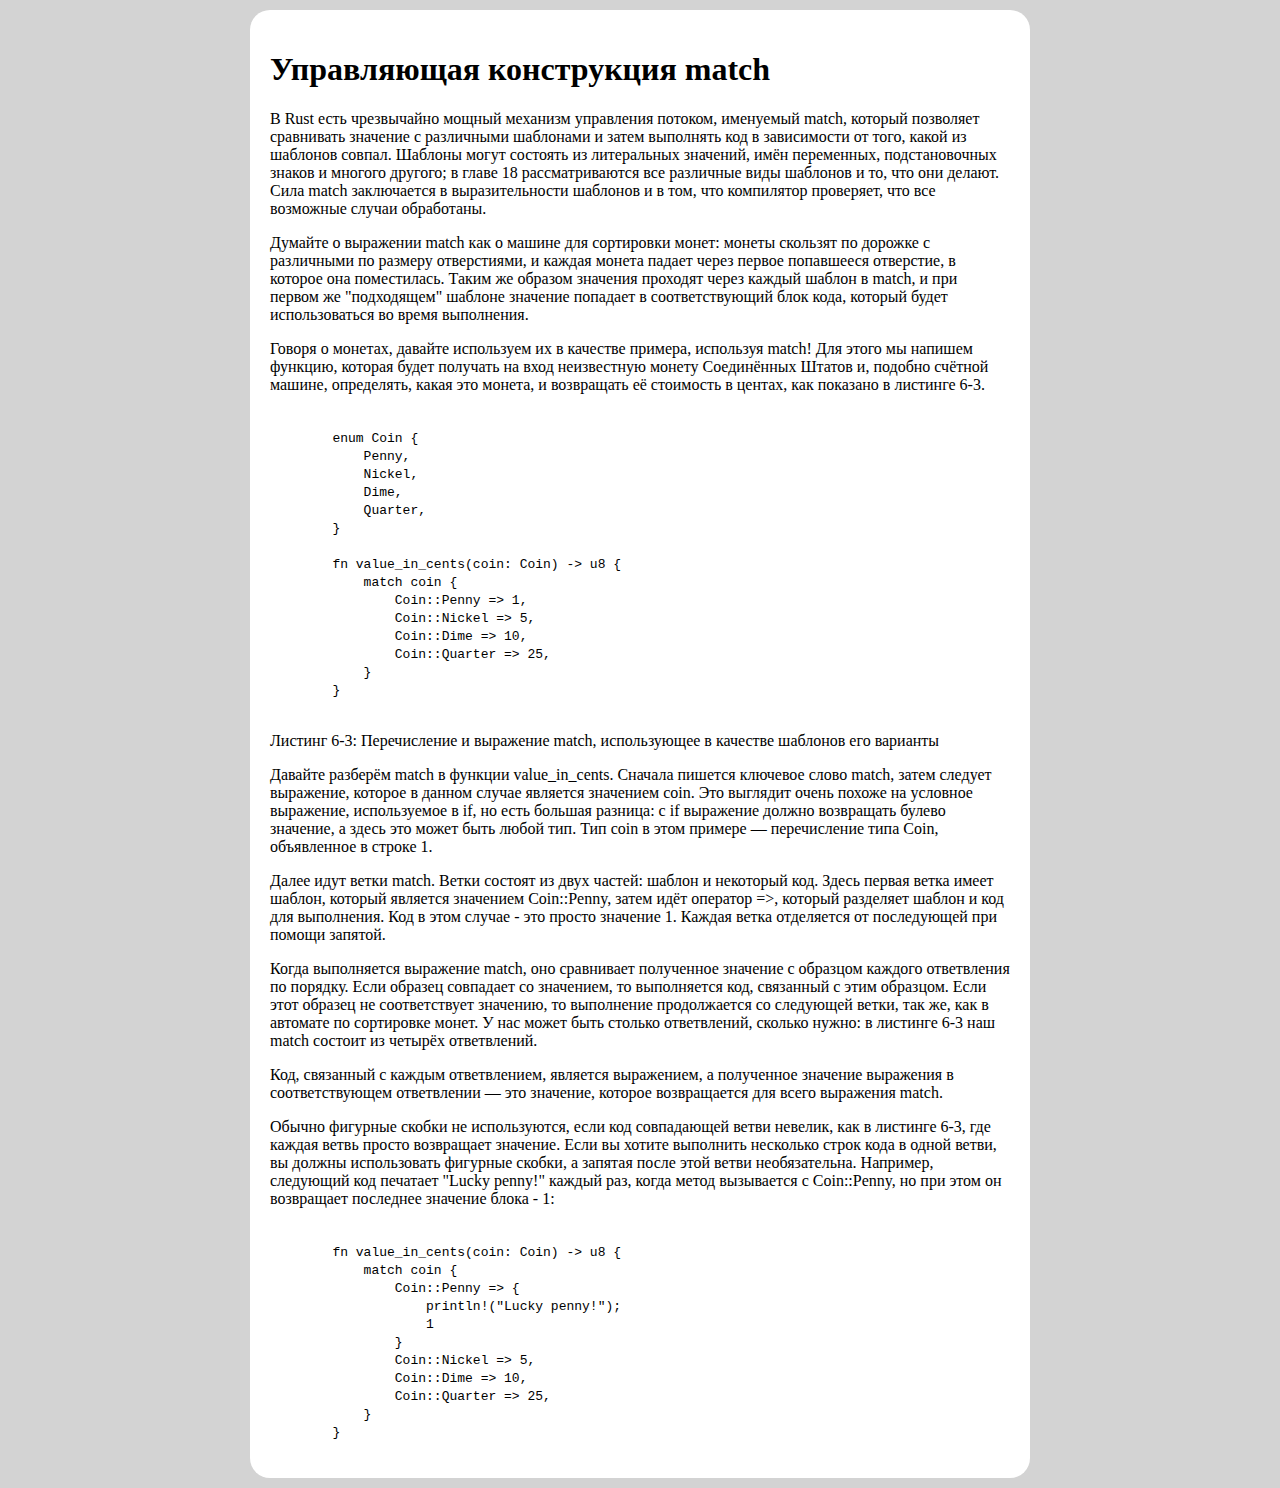
<file: match.html>
<!DOCTYPE html>
<html>
  <head>
    <link href="index.css" rel="stylesheet">
    <title> Управляющая конструкция match </title>
  </head>
  <body>
    <div class="gruppa">
      <h1 id="matching">Управляющая конструкция match</h1>
      <p>В Rust есть чрезвычайно мощный механизм управления потоком, именуемый match, который позволяет сравнивать значение с различными шаблонами и затем выполнять код в зависимости от того, какой из шаблонов совпал. Шаблоны могут состоять из литеральных значений, имён переменных, подстановочных знаков и многого другого; в главе 18 рассматриваются все различные виды шаблонов и то, что они делают. Сила match заключается в выразительности шаблонов и в том, что компилятор проверяет, что все возможные случаи обработаны.</p>

      <p>Думайте о выражении match как о машине для сортировки монет: монеты скользят по дорожке с различными по размеру отверстиями, и каждая монета падает через первое попавшееся отверстие, в которое она поместилась. Таким же образом значения проходят через каждый шаблон в match, и при первом же "подходящем" шаблоне значение попадает в соответствующий блок кода, который будет использоваться во время выполнения.</p>

      <p>Говоря о монетах, давайте используем их в качестве примера, используя match! Для этого мы напишем функцию, которая будет получать на вход неизвестную монету Соединённых Штатов и, подобно счётной машине, определять, какая это монета, и возвращать её стоимость в центах, как показано в листинге 6-3.</p>


      <code>
        enum Coin {
            Penny,
            Nickel,
            Dime,
            Quarter,
        }

        fn value_in_cents(coin: Coin) -&gt; u8 {
            match coin {
                Coin::Penny =&gt; 1,
                Coin::Nickel =&gt; 5,
                Coin::Dime =&gt; 10,
                Coin::Quarter =&gt; 25,
            }
        }
      </code>
      <p>Листинг 6-3: Перечисление и выражение match, использующее в качестве шаблонов его варианты</p>

      <p>Давайте разберём match в функции value_in_cents. Сначала пишется ключевое слово match, затем следует выражение, которое в данном случае является значением coin. Это выглядит очень похоже на условное выражение, используемое в if, но есть большая разница: с if выражение должно возвращать булево значение, а здесь это может быть любой тип. Тип coin в этом примере — перечисление типа Coin, объявленное в строке 1.</p>

      <p>Далее идут ветки match. Ветки состоят из двух частей: шаблон и некоторый код. Здесь первая ветка имеет шаблон, который является значением Coin::Penny, затем идёт оператор =&gt;, который разделяет шаблон и код для выполнения. Код в этом случае - это просто значение 1. Каждая ветка отделяется от последующей при помощи запятой.</p>

      <p>Когда выполняется выражение match, оно сравнивает полученное значение с образцом каждого ответвления по порядку. Если образец совпадает со значением, то выполняется код, связанный с этим образцом. Если этот образец не соответствует значению, то выполнение продолжается со следующей ветки, так же, как в автомате по сортировке монет. У нас может быть столько ответвлений, сколько нужно: в листинге 6-3 наш match состоит из четырёх ответвлений.</p>

      <p>Код, связанный с каждым ответвлением, является выражением, а полученное значение выражения в соответствующем ответвлении — это значение, которое возвращается для всего выражения match.</p>

      <p>Обычно фигурные скобки не используются, если код совпадающей ветви невелик, как в листинге 6-3, где каждая ветвь просто возвращает значение. Если вы хотите выполнить несколько строк кода в одной ветви, вы должны использовать фигурные скобки, а запятая после этой ветви необязательна. Например, следующий код печатает "Lucky penny!" каждый раз, когда метод вызывается с Coin::Penny, но при этом он возвращает последнее значение блока - 1:</p>

      <code>
        fn value_in_cents(coin: Coin) -&gt; u8 {
            match coin {
                Coin::Penny =&gt; {
                    println!("Lucky penny!");
                    1
                }
                Coin::Nickel =&gt; 5,
                Coin::Dime =&gt; 10,
                Coin::Quarter =&gt; 25,
            }
        }
      </code>
    </div>
  </body>
</html>
</file>
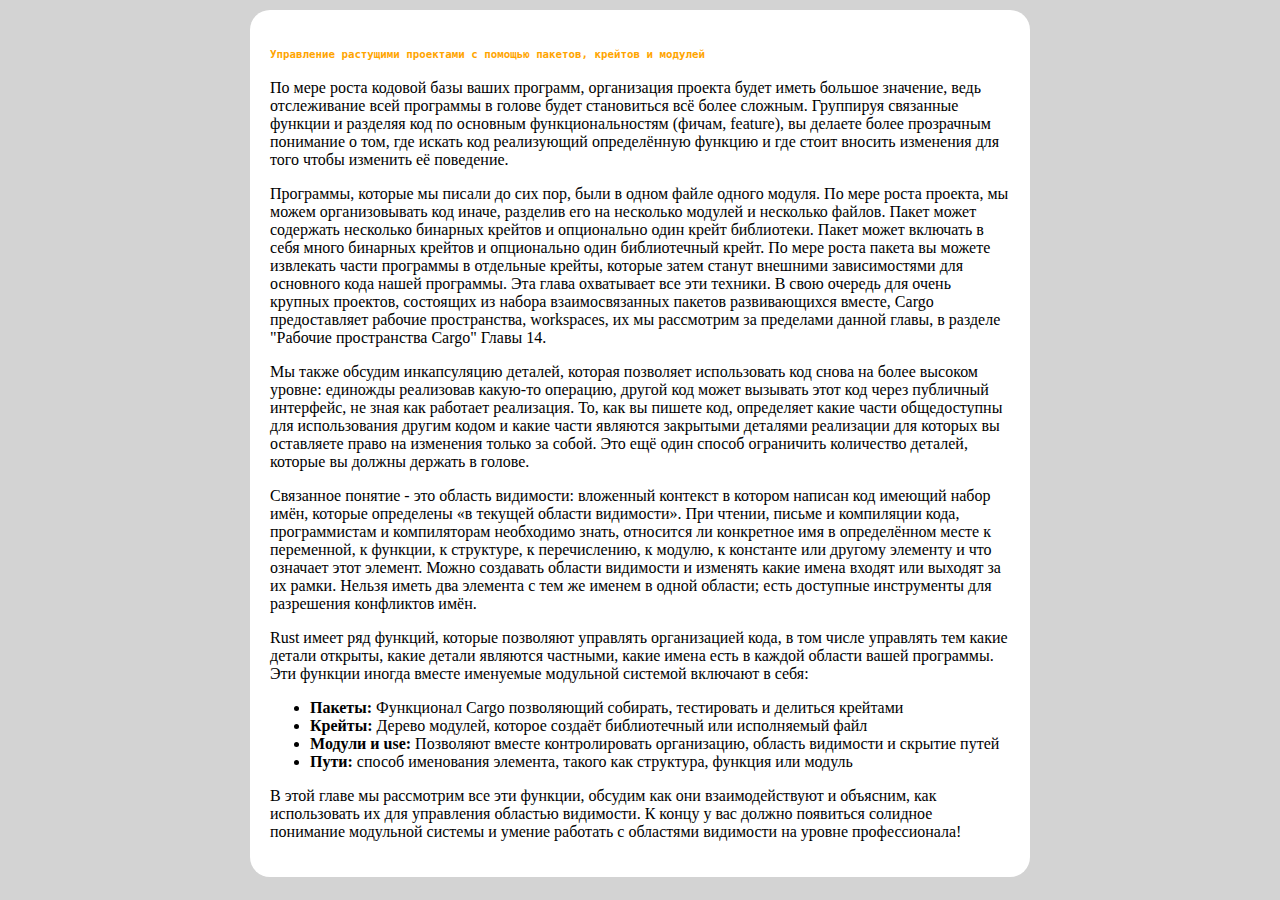
<file: moduli.html>
<!DOCTYPE html>
<html>
  <head>
    <link href="index.css" rel="stylesheet">
    <title>Пакеты, крейты и модули</title>
  </head>
  <body>
    <div class="gruppa">
      <h5>Управление растущими проектами с помощью пакетов, крейтов и модулей</h5>
      <p>По мере роста кодовой базы ваших программ, организация проекта будет иметь большое значение, ведь отслеживание всей программы в голове будет становиться всё более сложным. Группируя связанные функции и разделяя код по основным функциональностям (фичам, feature), вы делаете более прозрачным понимание о том, где искать код реализующий определённую функцию и где стоит вносить изменения для того чтобы изменить её поведение.</p>

      <p>Программы, которые мы писали до сих пор, были в одном файле одного модуля. По мере роста проекта, мы можем организовывать код иначе, разделив его на несколько модулей и несколько файлов. Пакет может содержать несколько бинарных крейтов и опционально один крейт библиотеки. Пакет может включать в себя много бинарных крейтов и опционально один библиотечный крейт. По мере роста пакета вы можете извлекать части программы в отдельные крейты, которые затем станут внешними зависимостями для основного кода нашей программы. Эта глава охватывает все эти техники. В свою очередь для очень крупных проектов, состоящих из набора взаимосвязанных пакетов развивающихся вместе, Cargo предоставляет рабочие пространства, workspaces, их мы рассмотрим за пределами данной главы, в разделе "Рабочие пространства Cargo" Главы 14.</p>

      <p>Мы также обсудим инкапсуляцию деталей, которая позволяет использовать код снова на более высоком уровне: единожды реализовав какую-то операцию, другой код может вызывать этот код через публичный интерфейс, не зная как работает реализация. То, как вы пишете код, определяет какие части общедоступны для использования другим кодом и какие части являются закрытыми деталями реализации для которых вы оставляете право на изменения только за собой. Это ещё один способ ограничить количество деталей, которые вы должны держать в голове.</p>

      <p>Связанное понятие - это область видимости: вложенный контекст в котором написан код имеющий набор имён, которые определены «в текущей области видимости». При чтении, письме и компиляции кода, программистам и компиляторам необходимо знать, относится ли конкретное имя в определённом месте к переменной, к функции, к структуре, к перечислению, к модулю, к константе или другому элементу и что означает этот элемент. Можно создавать области видимости и изменять какие имена входят или выходят за их рамки. Нельзя иметь два элемента с тем же именем в одной области; есть доступные инструменты для разрешения конфликтов имён.</p>

      <p>Rust имеет ряд функций, которые позволяют управлять организацией кода, в том числе управлять тем какие детали открыты, какие детали являются частными, какие имена есть в каждой области вашей программы. Эти функции иногда вместе именуемые модульной системой включают в себя:</p>

      <ul>
        <li><b>Пакеты:</b> Функционал Cargo позволяющий собирать, тестировать и делиться крейтами</li>
        <li><b>Крейты:</b> Дерево модулей, которое создаёт библиотечный или исполняемый файл</li>
        <li><b>Модули и use:</b> Позволяют вместе контролировать организацию, область видимости и скрытие путей</li>
        <li><b>Пути:</b> способ именования элемента, такого как структура, функция или модуль</li>
      </ul>

      <p>В этой главе мы рассмотрим все эти функции, обсудим как они взаимодействуют и объясним, как использовать их для управления областью видимости. К концу у вас должно появиться солидное понимание модульной системы и умение работать с областями видимости на уровне профессионала!</p>
    </div>
  </body>
</html>
</file>
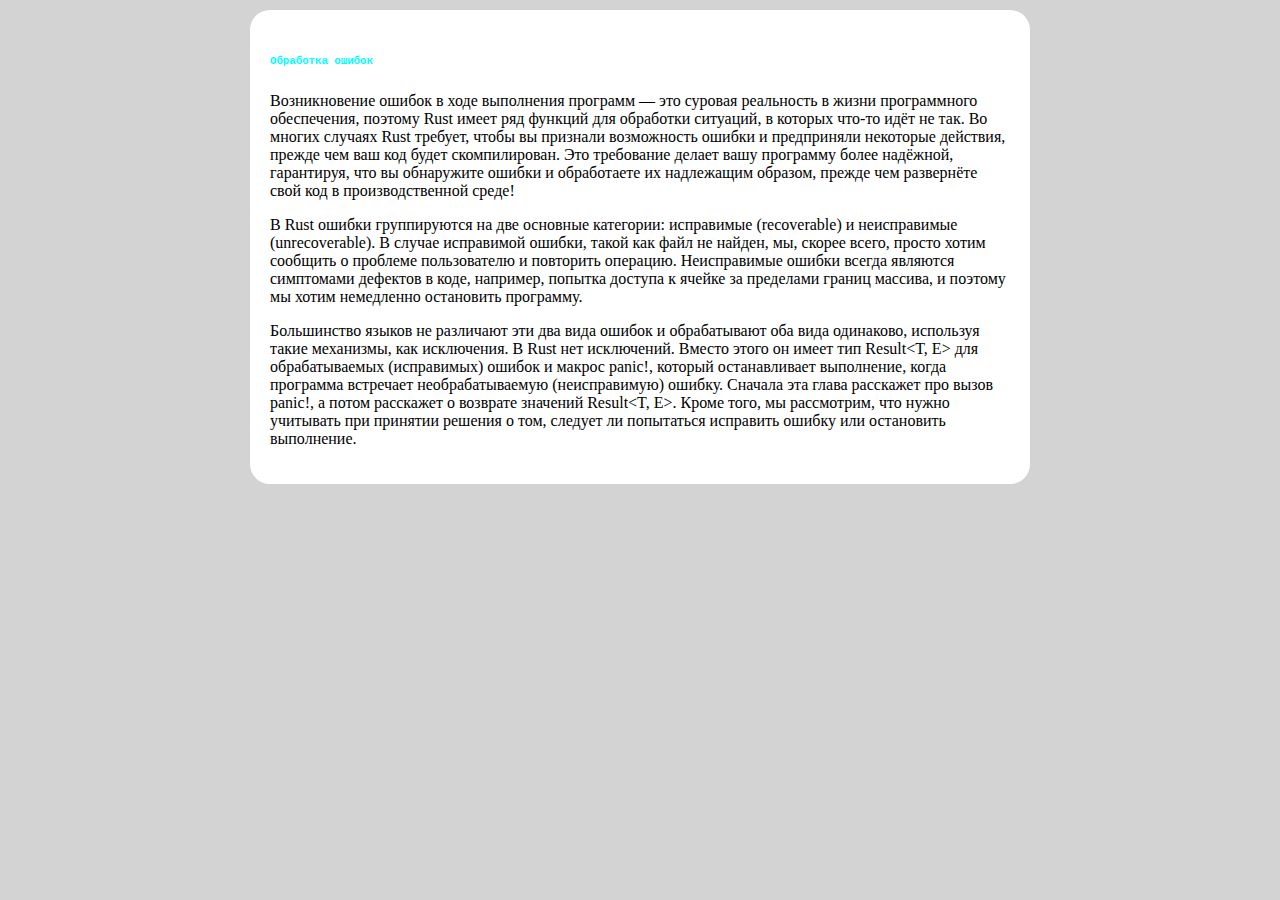
<file: oshibki.html>
<!DOCTYPE html>
<html>
  <head>
    <link href="index.css" rel="stylesheet">
    <title> Обработка ошибок </title>
  </head>
  <body>
    <div class="gruppa">
      <h6>Обработка ошибок</h6>
      <p>Возникновение ошибок в ходе выполнения программ — это суровая реальность в жизни программного обеспечения, поэтому Rust имеет ряд функций для обработки ситуаций, в которых что-то идёт не так. Во многих случаях Rust требует, чтобы вы признали возможность ошибки и предприняли некоторые действия, прежде чем ваш код будет скомпилирован. Это требование делает вашу программу более надёжной, гарантируя, что вы обнаружите ошибки и обработаете их надлежащим образом, прежде чем развернёте свой код в производственной среде!</p>

      <p>В Rust ошибки группируются на две основные категории: исправимые (recoverable) и неисправимые (unrecoverable). В случае исправимой ошибки, такой как файл не найден, мы, скорее всего, просто хотим сообщить о проблеме пользователю и повторить операцию. Неисправимые ошибки всегда являются симптомами дефектов в коде, например, попытка доступа к ячейке за пределами границ массива, и поэтому мы хотим немедленно остановить программу.</p>

      <p>Большинство языков не различают эти два вида ошибок и обрабатывают оба вида одинаково, используя такие механизмы, как исключения. В Rust нет исключений. Вместо этого он имеет тип Result&lt;T, E&gt; для обрабатываемых (исправимых) ошибок и макрос panic!, который останавливает выполнение, когда программа встречает необрабатываемую (неисправимую) ошибку. Сначала эта глава расскажет про вызов panic!, а потом расскажет о возврате значений Result&lt;T, E&gt;. Кроме того, мы рассмотрим, что нужно учитывать при принятии решения о том, следует ли попытаться исправить ошибку или остановить выполнение.</p>
    </div>
  </body>
</html>
</file>
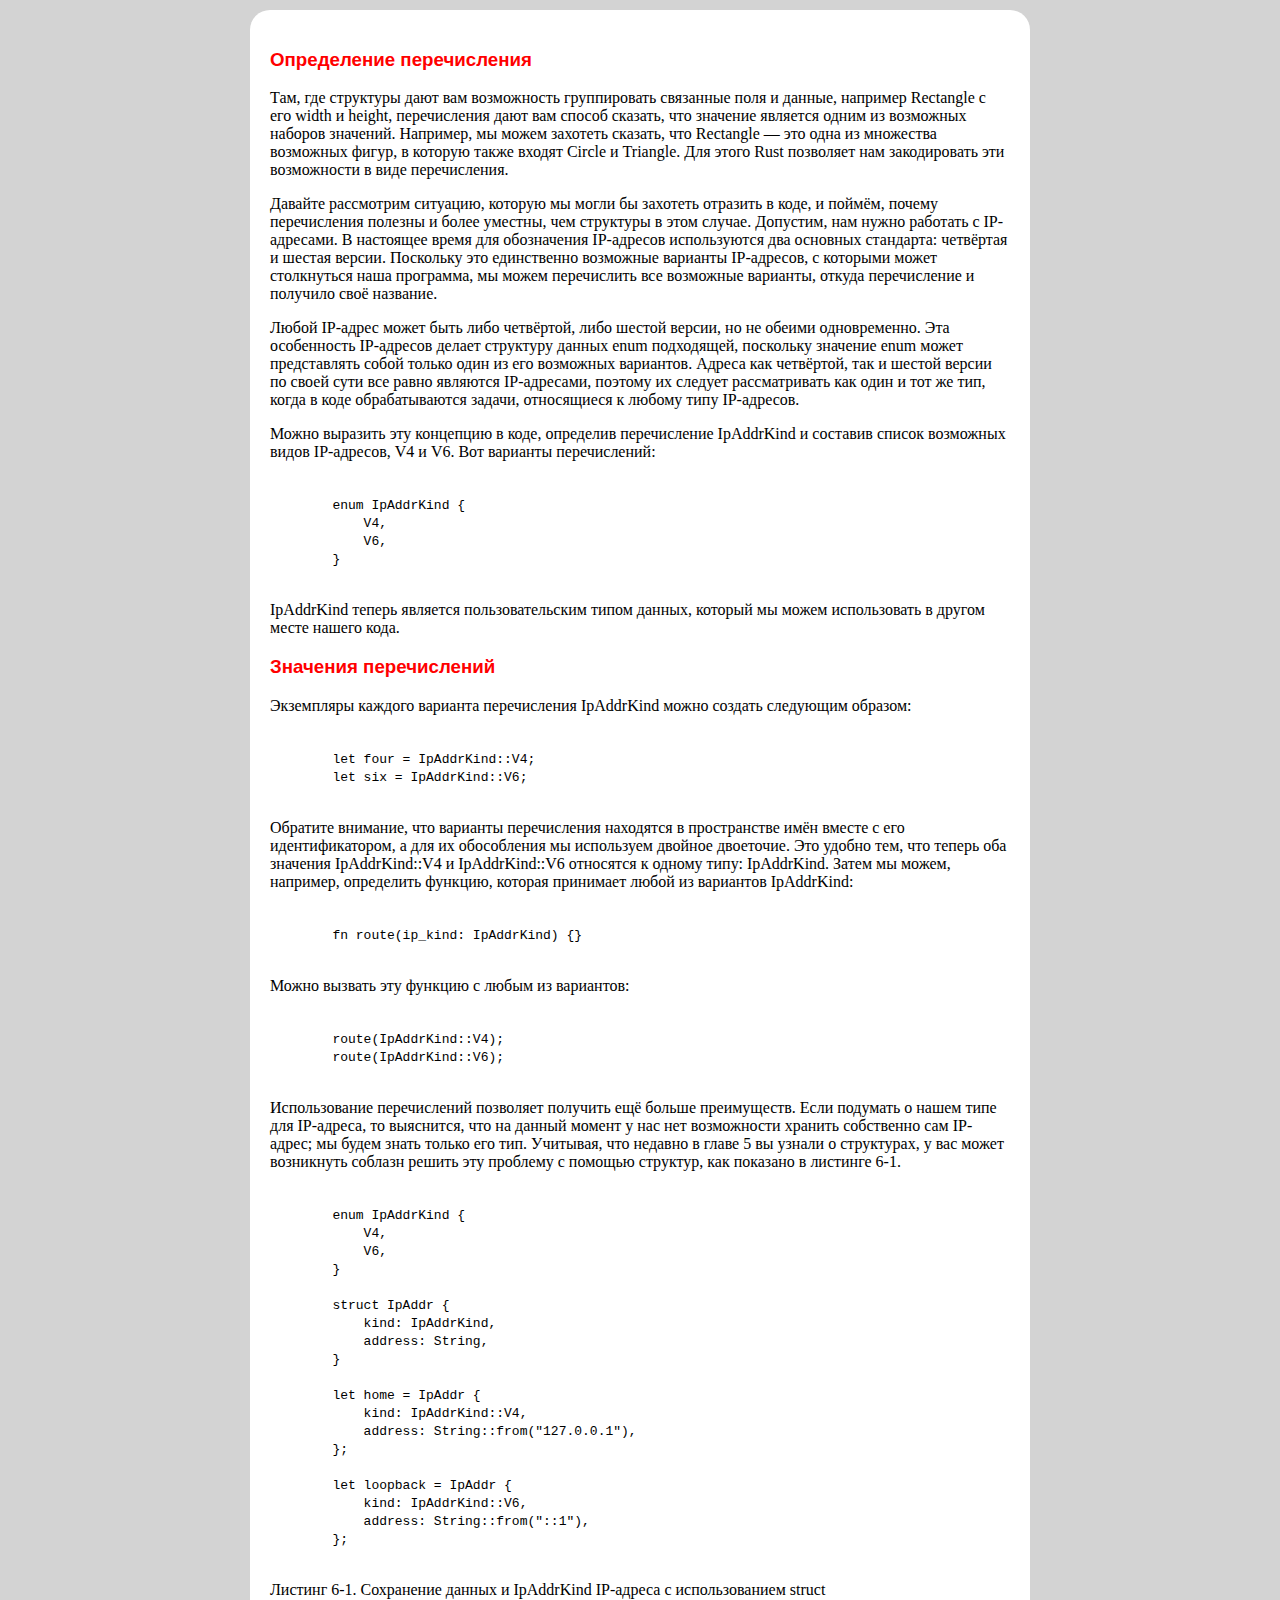
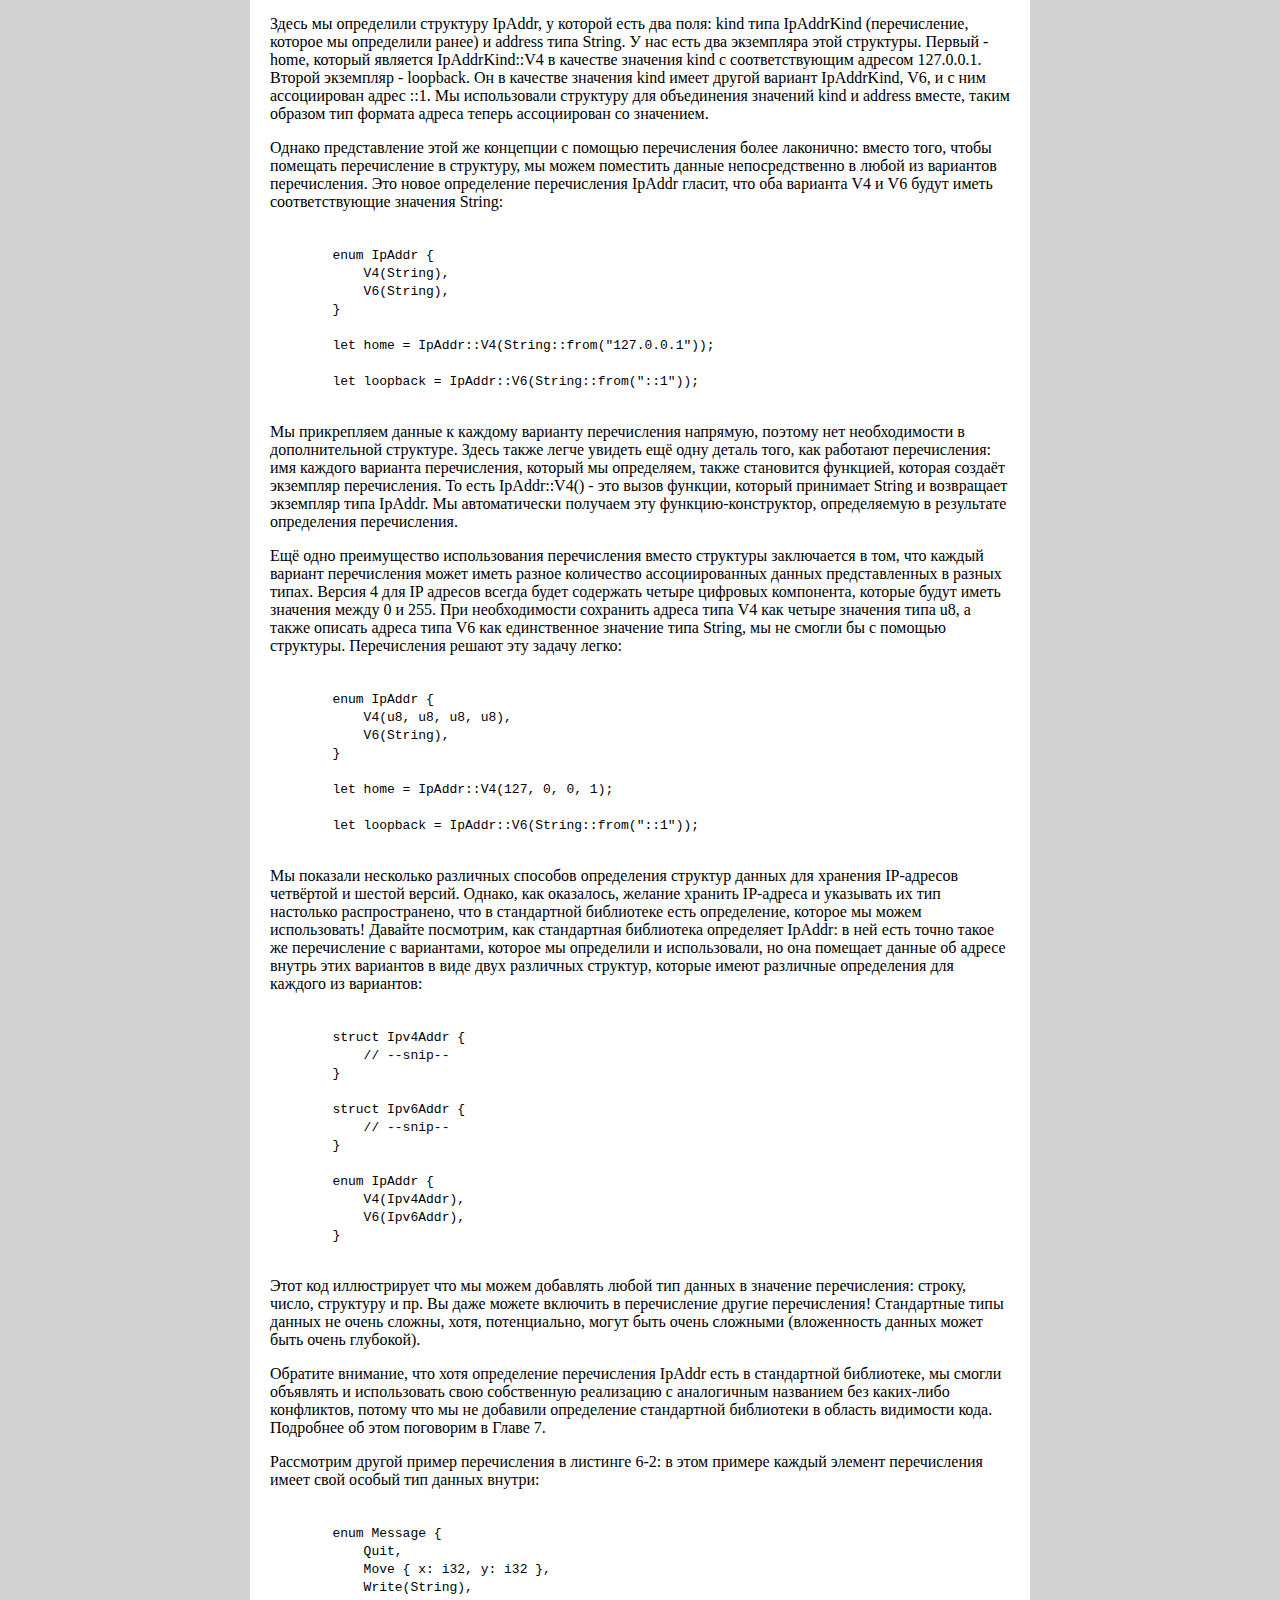
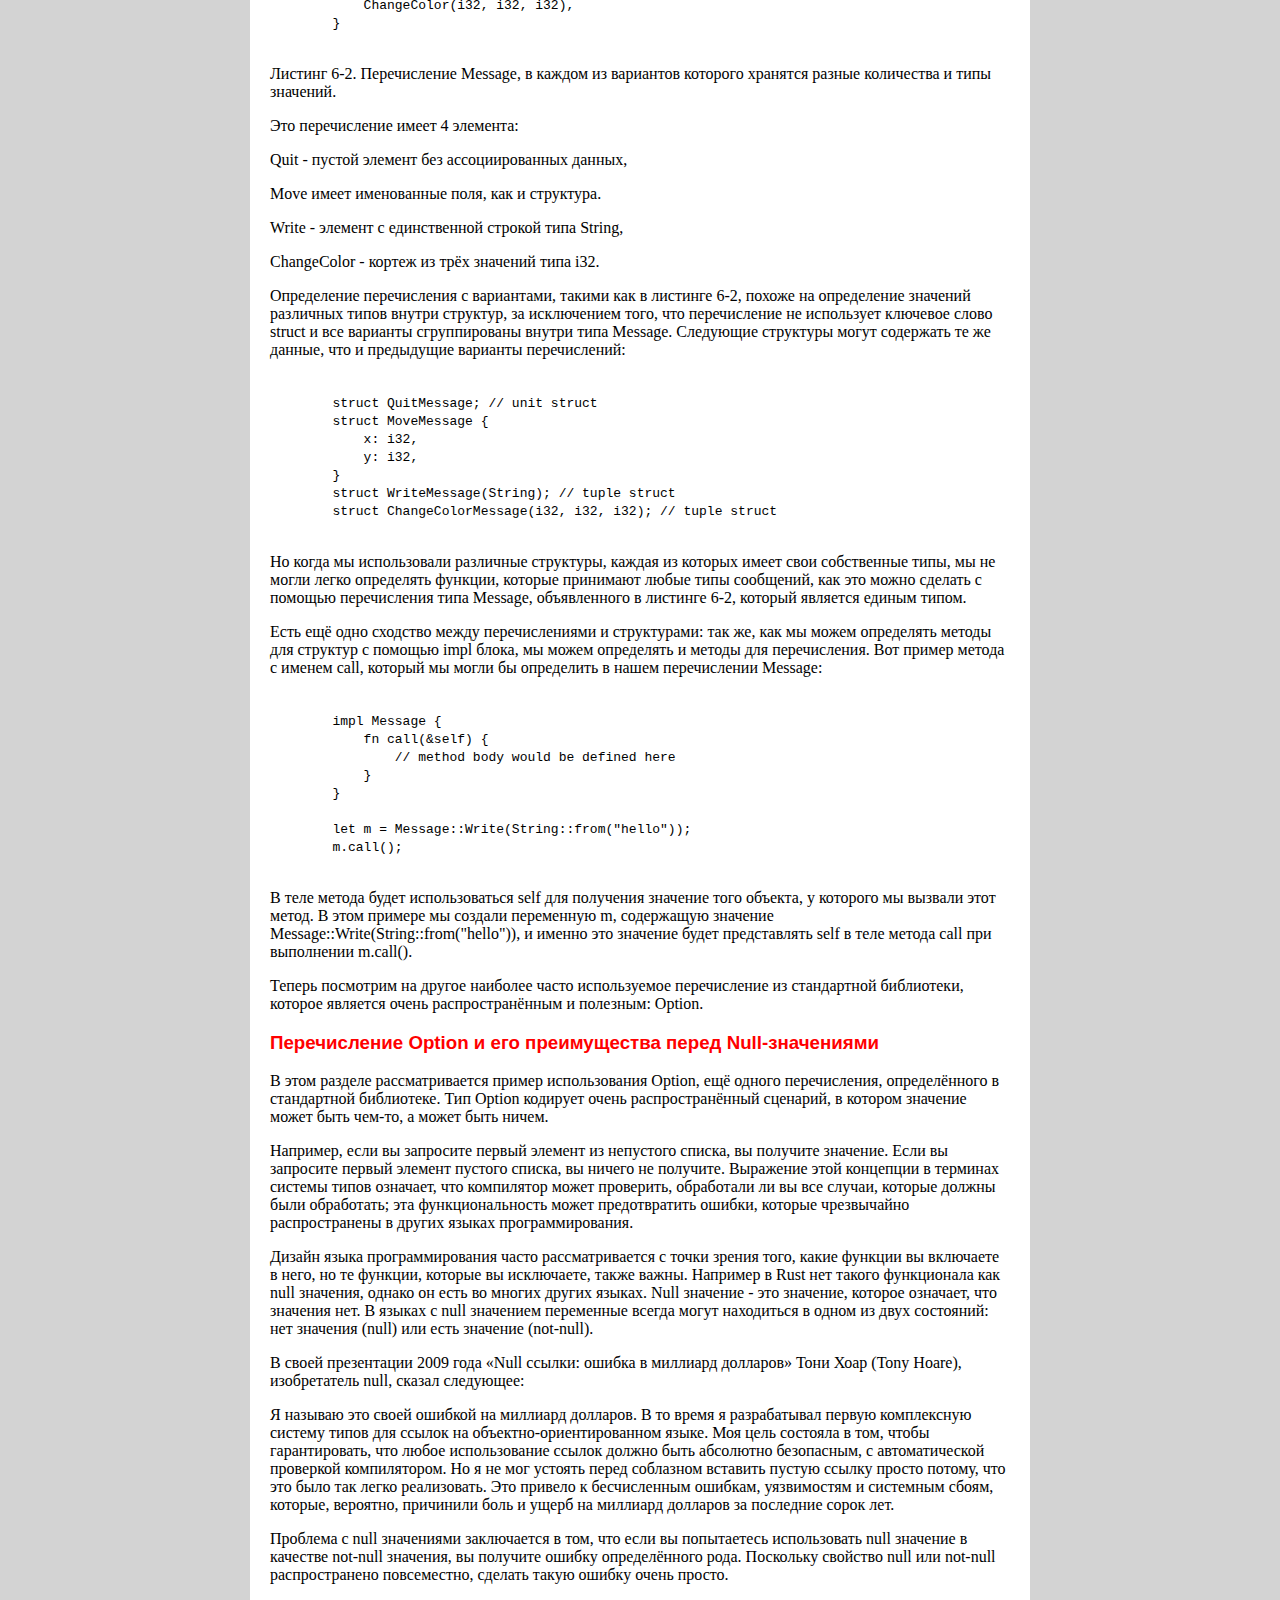
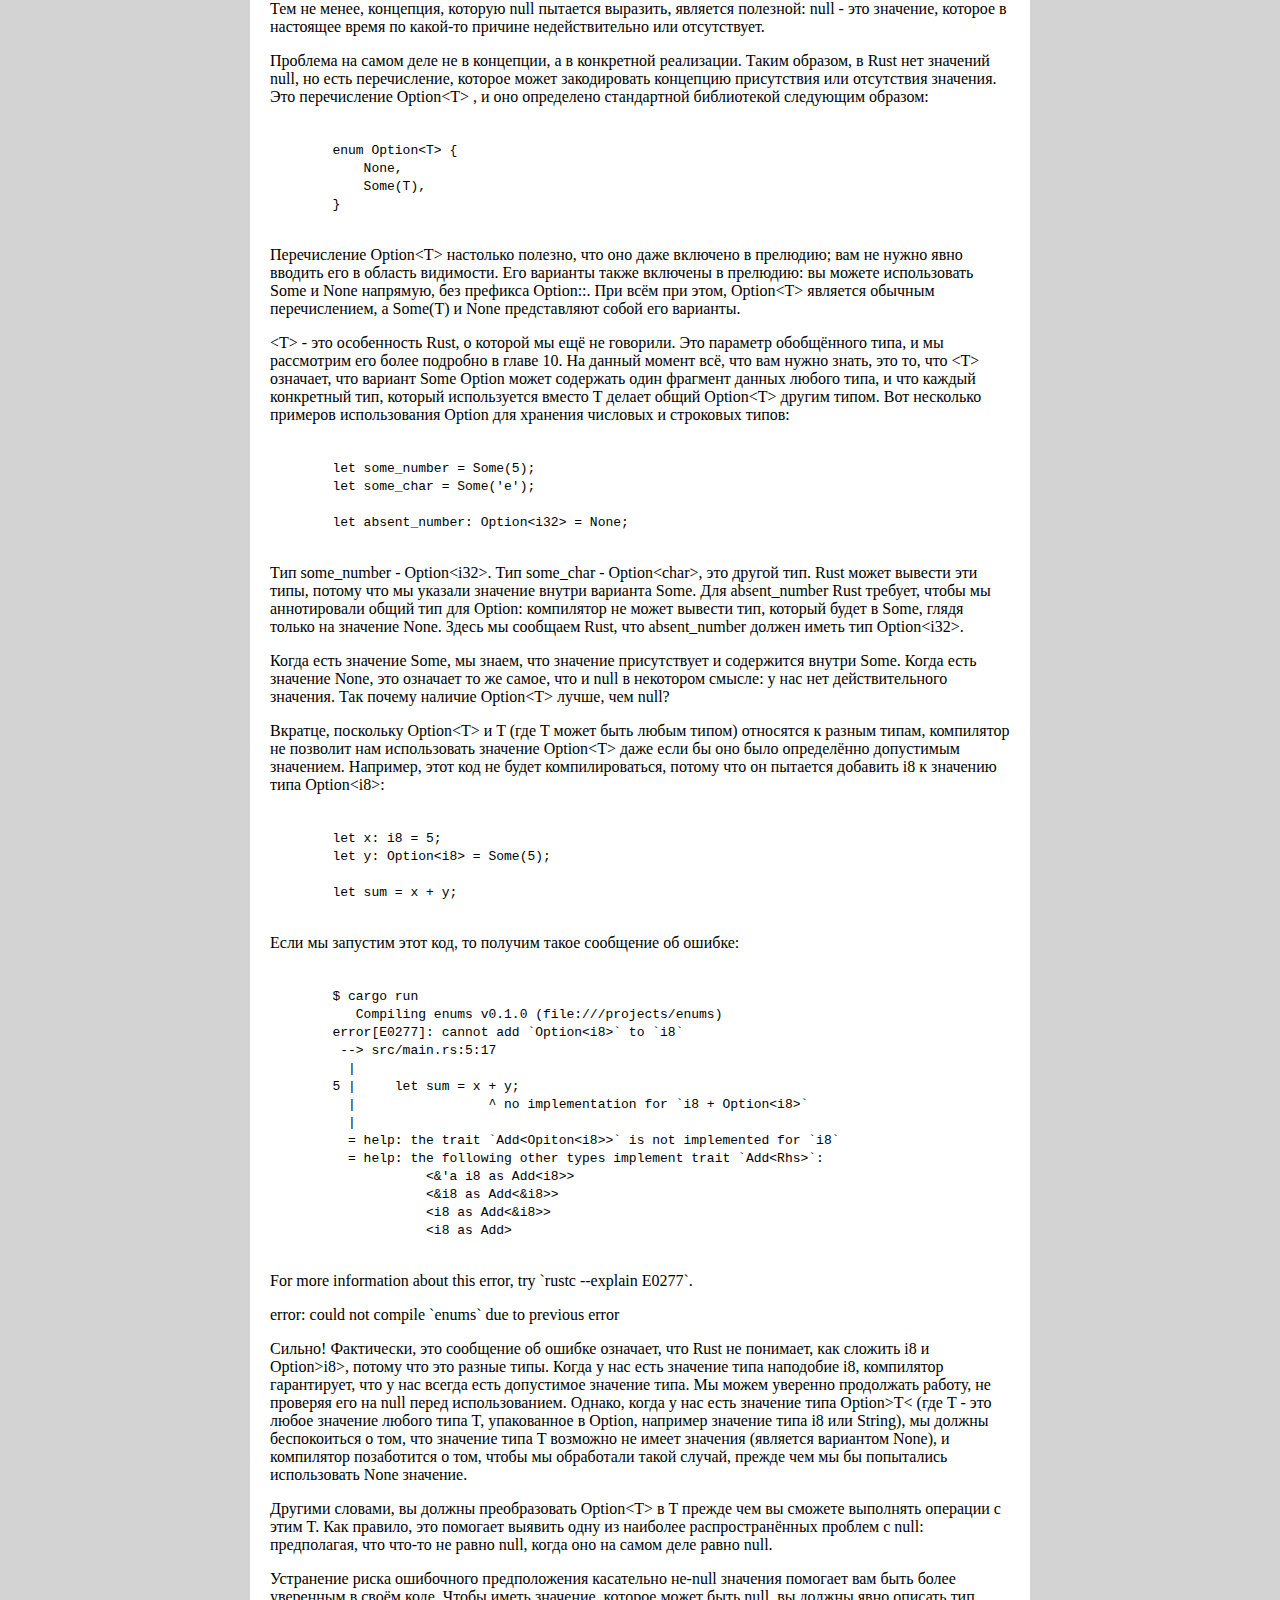
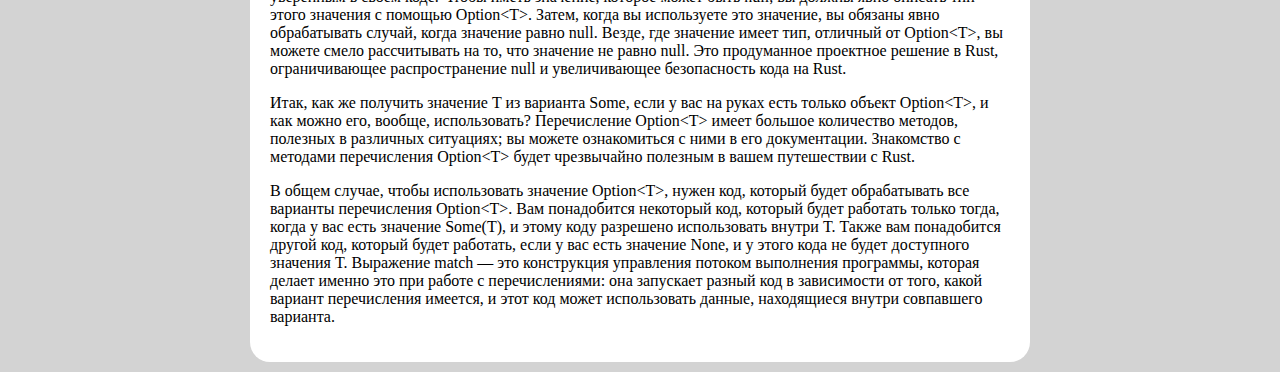
<file: perechisleniya.html>
<!DOCTYPE html>
<html>
  <head>
    <link href="index.css" rel="stylesheet">
    <title>Перечисления</title>
  </head>
  <body>
    <div class="gruppa">
      <h3>Определение перечисления</h3>
      <p>Там, где структуры дают вам возможность группировать связанные поля и данные, например Rectangle с его width и height, перечисления дают вам способ сказать, что значение является одним из возможных наборов значений. Например, мы можем захотеть сказать, что Rectangle — это одна из множества возможных фигур, в которую также входят Circle и Triangle. Для этого Rust позволяет нам закодировать эти возможности в виде перечисления.</p>

      <p>Давайте рассмотрим ситуацию, которую мы могли бы захотеть отразить в коде, и поймём, почему перечисления полезны и более уместны, чем структуры в этом случае. Допустим, нам нужно работать с IP-адресами. В настоящее время для обозначения IP-адресов используются два основных стандарта: четвёртая и шестая версии. Поскольку это единственно возможные варианты IP-адресов, с которыми может столкнуться наша программа, мы можем перечислить все возможные варианты, откуда перечисление и получило своё название.</p>

      <p>Любой IP-адрес может быть либо четвёртой, либо шестой версии, но не обеими одновременно. Эта особенность IP-адресов делает структуру данных enum подходящей, поскольку значение enum может представлять собой только один из его возможных вариантов. Адреса как четвёртой, так и шестой версии по своей сути все равно являются IP-адресами, поэтому их следует рассматривать как один и тот же тип, когда в коде обрабатываются задачи, относящиеся к любому типу IP-адресов.</p>

      <p>Можно выразить эту концепцию в коде, определив перечисление IpAddrKind и составив список возможных видов IP-адресов, V4 и V6. Вот варианты перечислений:</p>


      <code>
        enum IpAddrKind {
            V4,
            V6,
        }
      </code>
      <p>IpAddrKind теперь является пользовательским типом данных, который мы можем использовать в другом месте нашего кода.</p>

      <h3>Значения перечислений</h3>
      <p>Экземпляры каждого варианта перечисления IpAddrKind можно создать следующим образом:</p>


      <code>
        let four = IpAddrKind::V4;
        let six = IpAddrKind::V6;
      </code>
      <p>Обратите внимание, что варианты перечисления находятся в пространстве имён вместе с его идентификатором, а для их обособления мы используем двойное двоеточие. Это удобно тем, что теперь оба значения IpAddrKind::V4 и IpAddrKind::V6 относятся к одному типу: IpAddrKind. Затем мы можем, например, определить функцию, которая принимает любой из вариантов IpAddrKind:</p>


      <code>
        fn route(ip_kind: IpAddrKind) {}
      </code>

      <p>Можно вызвать эту функцию с любым из вариантов:</p>

      <code>
        route(IpAddrKind::V4);
        route(IpAddrKind::V6);
      </code>

      <p>Использование перечислений позволяет получить ещё больше преимуществ. Если подумать о нашем типе для IP-адреса, то выяснится, что на данный момент у нас нет возможности хранить собственно сам IP-адрес; мы будем знать только его тип. Учитывая, что недавно в главе 5 вы узнали о структурах, у вас может возникнуть соблазн решить эту проблему с помощью структур, как показано в листинге 6-1.</p>


      <code>
        enum IpAddrKind {
            V4,
            V6,
        }

        struct IpAddr {
            kind: IpAddrKind,
            address: String,
        }

        let home = IpAddr {
            kind: IpAddrKind::V4,
            address: String::from("127.0.0.1"),
        };

        let loopback = IpAddr {
            kind: IpAddrKind::V6,
            address: String::from("::1"),
        };
      </code>
      <p>Листинг 6-1. Сохранение данных и IpAddrKind IP-адреса с использованием struct</p>

      <p>Здесь мы определили структуру IpAddr, у которой есть два поля: kind типа IpAddrKind (перечисление, которое мы определили ранее) и address типа String. У нас есть два экземпляра этой структуры. Первый - home, который является IpAddrKind::V4 в качестве значения kind с соответствующим адресом 127.0.0.1. Второй экземпляр - loopback. Он в качестве значения kind имеет другой вариант IpAddrKind, V6, и с ним ассоциирован адрес ::1. Мы использовали структуру для объединения значений kind и address вместе, таким образом тип формата адреса теперь ассоциирован со значением.</p>

      <p>Однако представление этой же концепции с помощью перечисления более лаконично: вместо того, чтобы помещать перечисление в структуру, мы можем поместить данные непосредственно в любой из вариантов перечисления. Это новое определение перечисления IpAddr гласит, что оба варианта V4 и V6 будут иметь соответствующие значения String:</p>


      <code>
        enum IpAddr {
            V4(String),
            V6(String),
        }

        let home = IpAddr::V4(String::from("127.0.0.1"));

        let loopback = IpAddr::V6(String::from("::1"));
      </code>
      <p>Мы прикрепляем данные к каждому варианту перечисления напрямую, поэтому нет необходимости в дополнительной структуре. Здесь также легче увидеть ещё одну деталь того, как работают перечисления: имя каждого варианта перечисления, который мы определяем, также становится функцией, которая создаёт экземпляр перечисления. То есть IpAddr::V4() - это вызов функции, который принимает String и возвращает экземпляр типа IpAddr. Мы автоматически получаем эту функцию-конструктор, определяемую в результате определения перечисления.</p>

      <p>Ещё одно преимущество использования перечисления вместо структуры заключается в том, что каждый вариант перечисления может иметь разное количество ассоциированных данных представленных в разных типах. Версия 4 для IP адресов всегда будет содержать четыре цифровых компонента, которые будут иметь значения между 0 и 255. При необходимости сохранить адреса типа V4 как четыре значения типа u8, а также описать адреса типа V6 как единственное значение типа String, мы не смогли бы с помощью структуры. Перечисления решают эту задачу легко:</p>


      <code>
        enum IpAddr {
            V4(u8, u8, u8, u8),
            V6(String),
        }

        let home = IpAddr::V4(127, 0, 0, 1);

        let loopback = IpAddr::V6(String::from("::1"));
      </code>

      <p>Мы показали несколько различных способов определения структур данных для хранения IP-адресов четвёртой и шестой версий. Однако, как оказалось, желание хранить IP-адреса и указывать их тип настолько распространено, что в стандартной библиотеке есть определение, которое мы можем использовать! Давайте посмотрим, как стандартная библиотека определяет IpAddr: в ней есть точно такое же перечисление с вариантами, которое мы определили и использовали, но она помещает данные об адресе внутрь этих вариантов в виде двух различных структур, которые имеют различные определения для каждого из вариантов:</p>



      <code>
        struct Ipv4Addr {
            // --snip--
        }

        struct Ipv6Addr {
            // --snip--
        }

        enum IpAddr {
            V4(Ipv4Addr),
            V6(Ipv6Addr),
        }
      </code>

      <p>Этот код иллюстрирует что мы можем добавлять любой тип данных в значение перечисления: строку, число, структуру и пр. Вы даже можете включить в перечисление другие перечисления! Стандартные типы данных не очень сложны, хотя, потенциально, могут быть очень сложными (вложенность данных может быть очень глубокой).</p>

      <p>Обратите внимание, что хотя определение перечисления IpAddr есть в стандартной библиотеке, мы смогли объявлять и использовать свою собственную реализацию с аналогичным названием без каких-либо конфликтов, потому что мы не добавили определение стандартной библиотеки в область видимости кода. Подробнее об этом поговорим в Главе 7.</p>

      <p>Рассмотрим другой пример перечисления в листинге 6-2: в этом примере каждый элемент перечисления имеет свой особый тип данных внутри:</p>


      <code>
        enum Message {
            Quit,
            Move { x: i32, y: i32 },
            Write(String),
            ChangeColor(i32, i32, i32),
        }
      </code>

      <p>Листинг 6-2. Перечисление Message, в каждом из вариантов которого хранятся разные количества и типы значений.</p>

      <p>Это перечисление имеет 4 элемента:</p>

      <p>Quit - пустой элемент без ассоциированных данных,</p>
      <p>Move имеет именованные поля, как и структура.</p>
      <p>Write - элемент с единственной строкой типа String,</p>
      <p>ChangeColor - кортеж из трёх значений типа i32.</p>
      <p>Определение перечисления с вариантами, такими как в листинге 6-2, похоже на определение значений различных типов внутри структур, за исключением того, что перечисление не использует ключевое слово struct и все варианты сгруппированы внутри типа Message. Следующие структуры могут содержать те же данные, что и предыдущие варианты перечислений:</p>


      <code>
        struct QuitMessage; // unit struct
        struct MoveMessage {
            x: i32,
            y: i32,
        }
        struct WriteMessage(String); // tuple struct
        struct ChangeColorMessage(i32, i32, i32); // tuple struct
      </code>

      <p>Но когда мы использовали различные структуры, каждая из которых имеет свои собственные типы, мы не могли легко определять функции, которые принимают любые типы сообщений, как это можно сделать с помощью перечисления типа Message, объявленного в листинге 6-2, который является единым типом.</p>

      <p>Есть ещё одно сходство между перечислениями и структурами: так же, как мы можем определять методы для структур с помощью impl блока, мы можем определять и методы для перечисления. Вот пример метода с именем call, который мы могли бы определить в нашем перечислении Message:</p>


      <code>
        impl Message {
            fn call(&self) {
                // method body would be defined here
            }
        }

        let m = Message::Write(String::from("hello"));
        m.call();
      </code>
      <p>В теле метода будет использоваться self для получения значение того объекта, у которого мы вызвали этот метод. В этом примере мы создали переменную m, содержащую значение Message::Write(String::from("hello")), и именно это значение будет представлять self в теле метода call при выполнении m.call().</p>

      <p>Теперь посмотрим на другое наиболее часто используемое перечисление из стандартной библиотеки, которое является очень распространённым и полезным: Option.</p>

      <h3>Перечисление Option и его преимущества перед Null-значениями</h3>
      <p>В этом разделе рассматривается пример использования Option, ещё одного перечисления, определённого в стандартной библиотеке. Тип Option кодирует очень распространённый сценарий, в котором значение может быть чем-то, а может быть ничем.</p>

      <p>Например, если вы запросите первый элемент из непустого списка, вы получите значение. Если вы запросите первый элемент пустого списка, вы ничего не получите. Выражение этой концепции в терминах системы типов означает, что компилятор может проверить, обработали ли вы все случаи, которые должны были обработать; эта функциональность может предотвратить ошибки, которые чрезвычайно распространены в других языках программирования.</p>

      <p>Дизайн языка программирования часто рассматривается с точки зрения того, какие функции вы включаете в него, но те функции, которые вы исключаете, также важны. Например в Rust нет такого функционала как null значения, однако он есть во многих других языках. Null значение - это значение, которое означает, что значения нет. В языках с null значением переменные всегда могут находиться в одном из двух состояний: нет значения (null) или есть значение (not-null).</p>

      <p>В своей презентации 2009 года «Null ссылки: ошибка в миллиард долларов» Тони Хоар (Tony Hoare), изобретатель null, сказал следующее:</p>

      <p>Я называю это своей ошибкой на миллиард долларов. В то время я разрабатывал первую комплексную систему типов для ссылок на объектно-ориентированном языке. Моя цель состояла в том, чтобы гарантировать, что любое использование ссылок должно быть абсолютно безопасным, с автоматической проверкой компилятором. Но я не мог устоять перед соблазном вставить пустую ссылку просто потому, что это было так легко реализовать. Это привело к бесчисленным ошибкам, уязвимостям и системным сбоям, которые, вероятно, причинили боль и ущерб на миллиард долларов за последние сорок лет.</p>

      <p>Проблема с null значениями заключается в том, что если вы попытаетесь использовать null значение в качестве not-null значения, вы получите ошибку определённого рода. Поскольку свойство null или not-null распространено повсеместно, сделать такую ошибку очень просто.</p>

      <p>Тем не менее, концепция, которую null пытается выразить, является полезной: null - это значение, которое в настоящее время по какой-то причине недействительно или отсутствует.</p>

      <p>Проблема на самом деле не в концепции, а в конкретной реализации. Таким образом, в Rust нет значений null, но есть перечисление, которое может закодировать концепцию присутствия или отсутствия значения. Это перечисление Option&lt;T&gt; , и оно определено стандартной библиотекой следующим образом:</p>



      <code>
        enum Option&lt;T&gt; {
            None,
            Some(T),
        }
      </code>

      <p>Перечисление Option&lt;T&gt; настолько полезно, что оно даже включено в прелюдию; вам не нужно явно вводить его в область видимости. Его варианты также включены в прелюдию: вы можете использовать Some и None напрямую, без префикса Option::. При всём при этом, Option&lt;T&gt; является обычным перечислением, а Some(T) и None представляют собой его варианты.</p>

      <p>&lt;T&gt; - это особенность Rust, о которой мы ещё не говорили. Это параметр обобщённого типа, и мы рассмотрим его более подробно в главе 10. На данный момент всё, что вам нужно знать, это то, что &lt;T&gt; означает, что вариант Some Option может содержать один фрагмент данных любого типа, и что каждый конкретный тип, который используется вместо T делает общий Option&lt;T&gt; другим типом. Вот несколько примеров использования Option для хранения числовых и строковых типов:</p>


      <code>
        let some_number = Some(5);
        let some_char = Some('e');

        let absent_number: Option&lt;i32&gt; = None;
      </code>

      <p>Тип some_number - Option&lt;i32&gt;. Тип some_char - Option&lt;char&gt;, это другой тип. Rust может вывести эти типы, потому что мы указали значение внутри варианта Some. Для absent_number Rust требует, чтобы мы аннотировали общий тип для Option: компилятор не может вывести тип, который будет в Some, глядя только на значение None. Здесь мы сообщаем Rust, что absent_number должен иметь тип Option&lt;i32&gt;.<p>

      <p>Когда есть значение Some, мы знаем, что значение присутствует и содержится внутри Some. Когда есть значение None, это означает то же самое, что и null в некотором смысле: у нас нет действительного значения. Так почему наличие Option&lt;T&gt; лучше, чем null?</p>

      <p>Вкратце, поскольку Option&lt;T&gt; и T (где T может быть любым типом) относятся к разным типам, компилятор не позволит нам использовать значение Option&lt;T&gt; даже если бы оно было определённо допустимым значением. Например, этот код не будет компилироваться, потому что он пытается добавить i8 к значению типа Option&lt;i8&gt;:</p>

      <code>
        let x: i8 = 5;
        let y: Option&lt;i8&gt; = Some(5);

        let sum = x + y;
      </code>


      <p>Если мы запустим этот код, то получим такое сообщение об ошибке:</p>


      <code>
        $ cargo run
           Compiling enums v0.1.0 (file:///projects/enums)
        error[E0277]: cannot add `Option&lt;i8&gt;` to `i8`
         --&gt; src/main.rs:5:17
          |
        5 |     let sum = x + y;
          |                 ^ no implementation for `i8 + Option&lt;i8&gt;`
          |
          = help: the trait `Add&lt;Opiton&lt;i8&gt;&gt;` is not implemented for `i8`
          = help: the following other types implement trait `Add&lt;Rhs&gt;`:
                    &lt;&'a i8 as Add&lt;i8&gt;&gt;
                    &lt;&i8 as Add&lt;&i8&gt;&gt;
                    &lt;i8 as Add&lt;&i8&gt;&gt;
                    &lt;i8 as Add&gt;
      </code>

      <p>For more information about this error, try `rustc --explain E0277`.</p>
      error: could not compile `enums` due to previous error
      <p>Сильно! Фактически, это сообщение об ошибке означает, что Rust не понимает, как сложить i8 и Option&gt;i8>, потому что это разные типы. Когда у нас есть значение типа наподобие i8, компилятор гарантирует, что у нас всегда есть допустимое значение типа. Мы можем уверенно продолжать работу, не проверяя его на null перед использованием. Однако, когда у нас есть значение типа Option&gt;T&lt; (где T - это любое значение любого типа T, упакованное в Option, например значение типа i8 или String), мы должны беспокоиться о том, что значение типа T возможно не имеет значения (является вариантом None), и компилятор позаботится о том, чтобы мы обработали такой случай, прежде чем мы бы попытались использовать None значение.</p>

        <p>Другими словами, вы должны преобразовать Option&lt;T&gt; в T прежде чем вы сможете выполнять операции с этим T. Как правило, это помогает выявить одну из наиболее распространённых проблем с null: предполагая, что что-то не равно null, когда оно на самом деле равно null.</p>

      <p>Устранение риска ошибочного предположения касательно не-null значения помогает вам быть более уверенным в своём коде. Чтобы иметь значение, которое может быть null, вы должны явно описать тип этого значения с помощью Option&lt;T&gt;. Затем, когда вы используете это значение, вы обязаны явно обрабатывать случай, когда значение равно null. Везде, где значение имеет тип, отличный от Option&lt;T&gt;, вы можете смело рассчитывать на то, что значение не равно null. Это продуманное проектное решение в Rust, ограничивающее распространение null и увеличивающее безопасность кода на Rust.</p>

      <p>Итак, как же получить значение T из варианта Some, если у вас на руках есть только объект Option&lt;T&gt;, и как можно его, вообще, использовать? Перечисление Option&lt;T&gt; имеет большое количество методов, полезных в различных ситуациях; вы можете ознакомиться с ними в его документации. Знакомство с методами перечисления Option&lt;T&gt; будет чрезвычайно полезным в вашем путешествии с Rust.</p>

      <p>В общем случае, чтобы использовать значение Option&lt;T&gt;, нужен код, который будет обрабатывать все варианты перечисления Option&lt;T&gt;. Вам понадобится некоторый код, который будет работать только тогда, когда у вас есть значение Some(T), и этому коду разрешено использовать внутри T. Также вам понадобится другой код, который будет работать, если у вас есть значение None, и у этого кода не будет доступного значения T. Выражение match — это конструкция управления потоком выполнения программы, которая делает именно это при работе с перечислениями: она запускает разный код в зависимости от того, какой вариант перечисления имеется, и этот код может использовать данные, находящиеся внутри совпавшего варианта.</p>
    </div>
  </body>
</html>
</file>
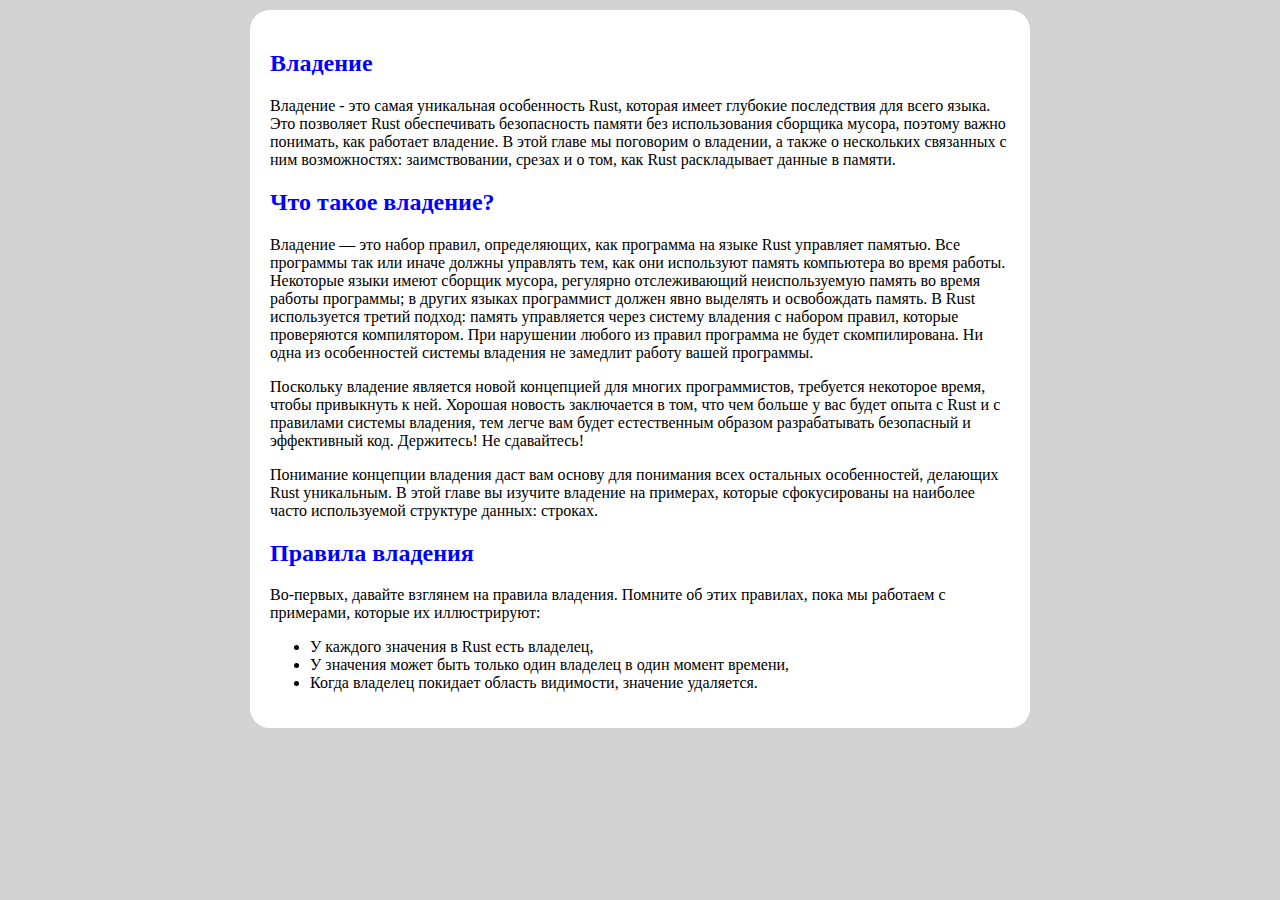
<file: vladenie.html>
<!DOCTYPE html>
<html>
  <head>
    <link href="index.css" rel="stylesheet">
    <title>Владение</title>
  </head>
  <body>
    <div class="gruppa">
      <h2>Владение</h2>
      <p>Владение - это самая уникальная особенность Rust, которая имеет глубокие последствия для всего языка. Это позволяет Rust обеспечивать безопасность памяти без использования сборщика мусора, поэтому важно понимать, как работает владение. В этой главе мы поговорим о владении, а также о нескольких связанных с ним возможностях: заимствовании, срезах и о том, как Rust раскладывает данные в памяти.</p>

      <h2>Что такое владение?</h2>
      <p>Владение — это набор правил, определяющих, как программа на языке Rust управляет памятью. Все программы так или иначе должны управлять тем, как они используют память компьютера во время работы. Некоторые языки имеют сборщик мусора, регулярно отслеживающий неиспользуемую память во время работы программы; в других языках программист должен явно выделять и освобождать память. В Rust используется третий подход: память управляется через систему владения с набором правил, которые проверяются компилятором. При нарушении любого из правил программа не будет скомпилирована. Ни одна из особенностей системы владения не замедлит работу вашей программы.</p>

      <p>Поскольку владение является новой концепцией для многих программистов, требуется некоторое время, чтобы привыкнуть к ней. Хорошая новость заключается в том, что чем больше у вас будет опыта с Rust и с правилами системы владения, тем легче вам будет естественным образом разрабатывать безопасный и эффективный код. Держитесь! Не сдавайтесь!</p>

      <p>Понимание концепции владения даст вам основу для понимания всех остальных особенностей, делающих Rust уникальным. В этой главе вы изучите владение на примерах, которые сфокусированы на наиболее часто используемой структуре данных: строках.</p>

      <h2>Правила владения</h2>
      <p>Во-первых, давайте взглянем на правила владения. Помните об этих правилах, пока мы работаем с примерами, которые их иллюстрируют:</p>

      <ul>
        <li>У каждого значения в Rust есть владелец,</li>
        <li>У значения может быть только один владелец в один момент времени,</li>
        <li>Когда владелец покидает область видимости, значение удаляется.</li>
      </ul>
    </div>
  </body>
</html>
</file>
<file: index.css>
html {
  background: lightgray;
}
body {
  display: flex;
  flex-direction: column;
}
.gruppa {
  border-radius: 20px;
  background: white;
  margin: 10px;
  padding: 20px;
}
#ssilki > * {
  display: block;
}
h2 {
  font-family: Times New Roman;
  color: blue;
}
h3 {
  font-family: sans-serif;
  color: red;
}
h4 {
  font-family: Consolas;
  color: green;
}
h5 {
  font-family: monospace;
  color: orange;
}
h6 {
  font-family: Courier New;
  color: cyan;
}
code {
  white-space: pre;
}
@media (min-width: 800px) {
  #ssilki * {
    display: inline-block;
  }
  body {
    width: 800px;
    margin: auto;
  }
}
</file>
